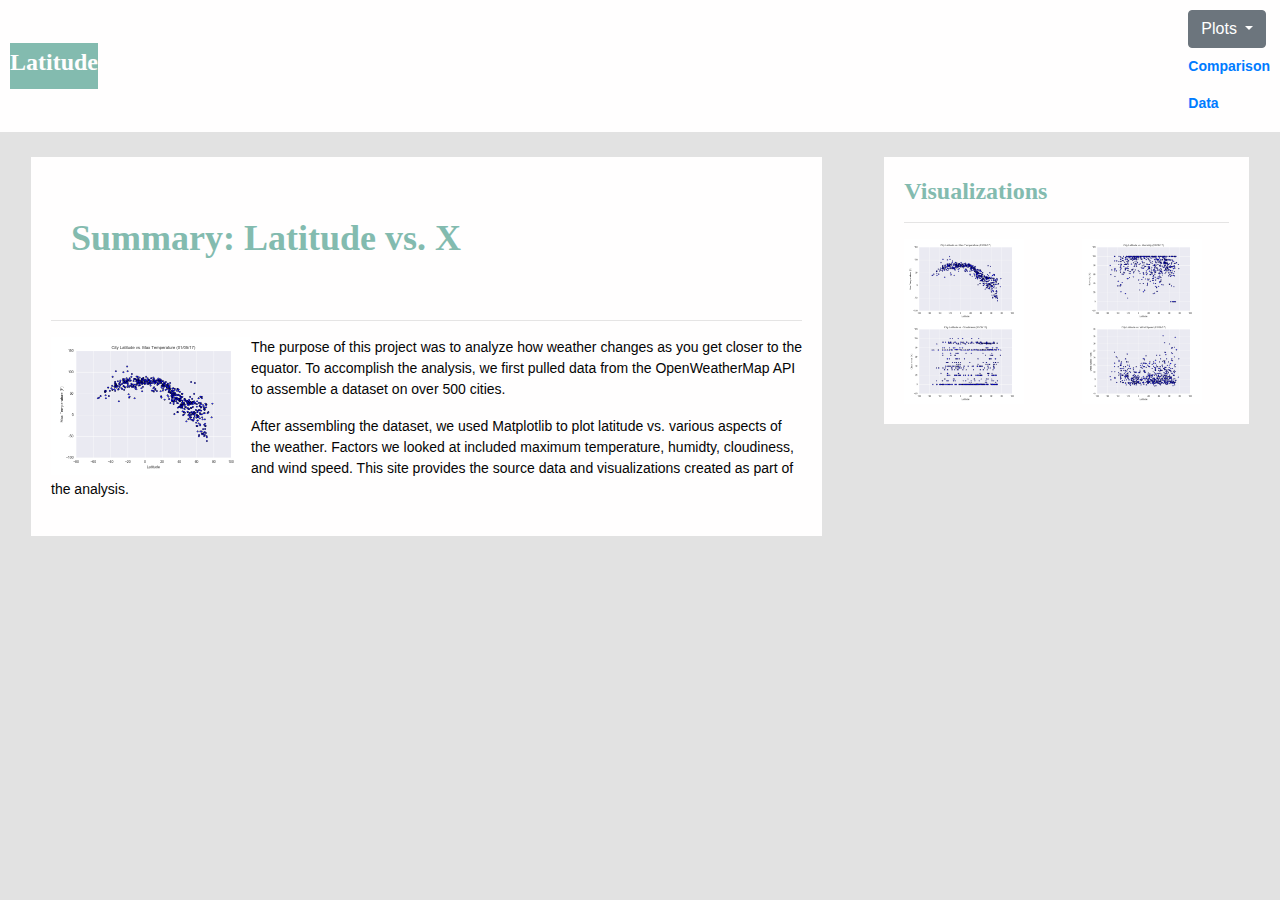
<file: index.html>
<!DOCTYPE html>
<html lang="en">
<head>
    <meta charset="UTF-8">
    <meta name="viewport" content="width=device-width, initial-scale=1.0">
    <meta http-equiv="X-UA-Compatible" content="ie=edge">
    <title>Welcome to the Latitude Webpage</title>

  <!-- Stylesheet connections -->
  <link rel="stylesheet" href="reset.css">
  <link rel="stylesheet" href="https://stackpath.bootstrapcdn.com/bootstrap/4.3.1/css/bootstrap.min.css" integrity="sha384-ggOyR0iXCbMQv3Xipma34MD+dH/1fQ784/j6cY/iJTQUOhcWr7x9JvoRxT2MZw1T" crossorigin="anonymous">  <link rel="stylesheet" href="style.css">
  <link rel="stylesheet" href="style.css">

</head>
<body>
    <!-- jQuery first, then Popper.js, then Bootstrap JS -->
    <script src="https://code.jquery.com/jquery-3.3.1.slim.min.js" integrity="sha384-q8i/X+965DzO0rT7abK41JStQIAqVgRVzpbzo5smXKp4YfRvH+8abtTE1Pi6jizo" crossorigin="anonymous"></script>
    <script src="https://cdnjs.cloudflare.com/ajax/libs/popper.js/1.14.7/umd/popper.min.js" integrity="sha384-UO2eT0CpHqdSJQ6hJty5KVphtPhzWj9WO1clHTMGa3JDZwrnQq4sF86dIHNDz0W1" crossorigin="anonymous"></script>
    <script src="https://stackpath.bootstrapcdn.com/bootstrap/4.3.1/js/bootstrap.min.js" integrity="sha384-JjSmVgyd0p3pXB1rRibZUAYoIIy6OrQ6VrjIEaFf/nJGzIxFDsf4x0xIM+B07jRM" crossorigin="anonymous"></script> 

<header>
    <div class="navbar">
        <div class="navbar-brand"><h2>Latitude</h2></div>
        <button class="navbar-toggler" type="button" data-toggle="collapse" data-target="#navbarText" aria-controls="navbarText" aria-expanded="false" aria-label="Toggle navigation">
            <span class="navbar-toggler-icon"></span>
          </button>
        <ul class="nav navbar-nav ml-auto">
            <li>
                <div class="dropdown">
                    <button class="btn btn-secondary dropdown-toggle" type="button" id="dropdownMenuButton" data-toggle="dropdown" aria-haspopup="true" aria-expanded="false">
                    Plots
                    </button>
                    <div class="dropdown-menu" aria-labelledby="dropdownMenuButton">
                    <a class="dropdown-item" href="visualization1.html">Max Temperature</a>
                    <a class="dropdown-item" href="visualization2.html">Humidity</a>
                    <a class="dropdown-item" href="visualization3.html">Cloudiness</a>
                    <a class="dropdown-item" href="visualization4.html">Wind Speed</a>
                    </div>
                </div>
            </li>
            <li>
                <a class="nav-link" href="comparison.html">Comparison</a>
            </li>
            <li>
                <a class="nav-link" href="data.html">Data</a>
            </li>
        </ul>
    </div>

</header>
<div class="container-fluid">
    <div class="row">
        <div class="col-md-12 col-lg-8">
            <div class="room">
            <h1>Summary: Latitude vs. X</h1>
            <hr>
            <img src="images/fig1.png" width="200" alt="Latitude vs Max Temperature scatterplot graph" style="float:left">
            <p>The purpose of this project was to analyze how weather changes as you get closer to the equator.  To accomplish the analysis, we first pulled data from the OpenWeatherMap API to assemble a dataset on over 500 cities.</p>
            <p>After assembling the dataset, we used Matplotlib to plot latitude vs. various aspects of the weather.  Factors we looked at included maximum temperature, humidty, cloudiness, and wind speed.  This site provides the source data and visualizations created as part of the analysis.
            </p>
            </div>
        </div>
        <div class="col-md-12 col-lg-4">
            <div class="room">
                <h2>Visualizations</h2>
                <hr>
                <div class="row">
                <div class="col-sm-6 col-md-3 col-lg-6">
                    <a href="visualization1.html"><img src="images/fig1.png" width="120" alt="Max Temperature Visualization"></a>
                </div>
                <div class="col-sm-6 col-md-3 col-lg-6">
                    <a href="visualization2.html"><img src="images/fig2.png" width="120" alt="Humidity Visualization"></a>
                </div>
                <div class="col-sm-6 col-md-3 col-lg-6">
                    <a href="visualization3.html"><img src="images/fig3.png" width="120" alt="Cloudiness Visualization"></a>
                </div>
                <div class="col-sm-6 col-md-3 col-lg-6">   
                    <a href="visualization4.html"><img src="images/fig4.png" width="120" alt="Wind Speed Visualization"></a>
                </div> 
                </div>       
            </div>
        </div>
    </div>

</div>

</body>
</html>
</file>
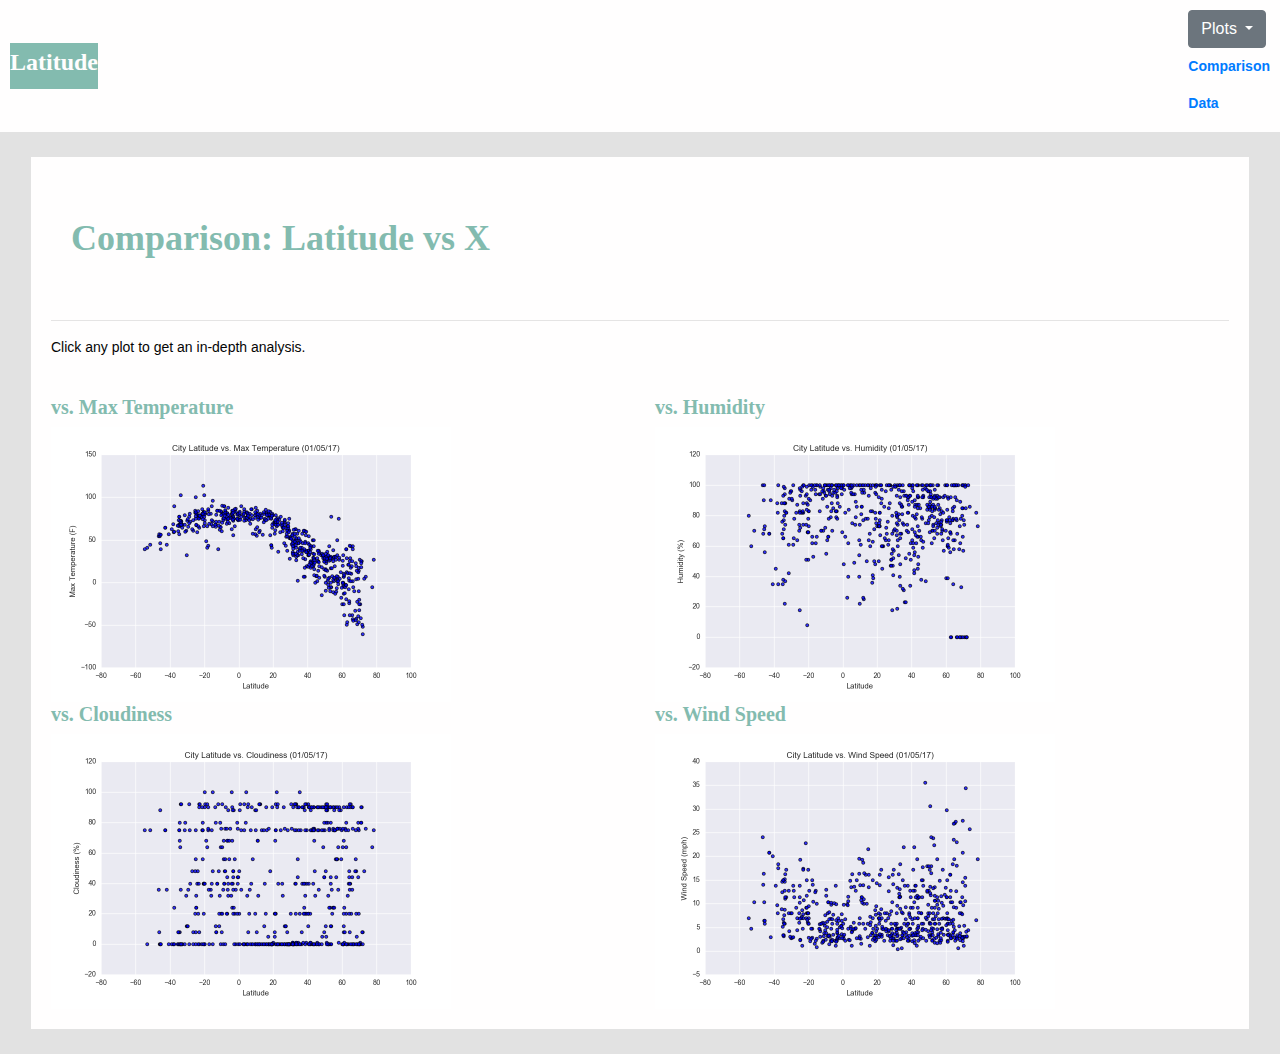
<file: comparison.html>
<!DOCTYPE html>
<html lang="en">
<head>
    <meta charset="UTF-8">
    <meta name="viewport" content="width=device-width, initial-scale=1.0">
    <meta http-equiv="X-UA-Compatible" content="ie=edge">
    <title>Comparisons</title>

  <!-- Stylesheet connections -->
  <link rel="stylesheet" href="https://stackpath.bootstrapcdn.com/bootstrap/4.3.1/css/bootstrap.min.css" integrity="sha384-ggOyR0iXCbMQv3Xipma34MD+dH/1fQ784/j6cY/iJTQUOhcWr7x9JvoRxT2MZw1T" crossorigin="anonymous">  <link rel="stylesheet" href="style.css">
  <link rel="stylesheet" href="style.css">

</head>
<body>
    <!-- jQuery first, then Popper.js, then Bootstrap JS -->
    <script src="https://code.jquery.com/jquery-3.3.1.slim.min.js" integrity="sha384-q8i/X+965DzO0rT7abK41JStQIAqVgRVzpbzo5smXKp4YfRvH+8abtTE1Pi6jizo" crossorigin="anonymous"></script>
    <script src="https://cdnjs.cloudflare.com/ajax/libs/popper.js/1.14.7/umd/popper.min.js" integrity="sha384-UO2eT0CpHqdSJQ6hJty5KVphtPhzWj9WO1clHTMGa3JDZwrnQq4sF86dIHNDz0W1" crossorigin="anonymous"></script>
    <script src="https://stackpath.bootstrapcdn.com/bootstrap/4.3.1/js/bootstrap.min.js" integrity="sha384-JjSmVgyd0p3pXB1rRibZUAYoIIy6OrQ6VrjIEaFf/nJGzIxFDsf4x0xIM+B07jRM" crossorigin="anonymous"></script> 

<header>
    <div class="navbar">
        <div class="navbar-brand"><h2>Latitude</h2></div>
        <ul class="nav navbar-nav">
            <li>
                <div class="dropdown">
                    <button class="btn btn-secondary dropdown-toggle" type="button" id="dropdownMenuButton" data-toggle="dropdown" aria-haspopup="true" aria-expanded="false">
                    Plots
                    </button>
                    <div class="dropdown-menu" aria-labelledby="dropdownMenuButton">
                    <a class="dropdown-item" href="visualization1.html">Max Temperature</a>
                    <a class="dropdown-item" href="visualization2.html">Humidity</a>
                    <a class="dropdown-item" href="visualization3.html">Cloudiness</a>
                    <a class="dropdown-item" href="visualization4.html">Wind Speed</a>
                    </div>
                </div>
            </li>
            <li>
                <a class="nav-link" href="comparison.html">Comparison</a>
            </li>
            <li>
                <a class="nav-link" href="data.html">Data</a>
            </li>
        </ul>
    </div>

</header>

  <div class="container-fluid">
    <div class="room">
        <h1>Comparison: Latitude vs X</h1>
        <hr>
        <p>Click any plot to get an in-depth analysis.</p><br />
        <div class="row">
          <div class="col-md-12 col-lg-6">
            <h4>vs. Max Temperature</h4><a href="visualization1.html"><img src="images/fig1.png" width="400" alt="Max Temperature Visualization"></a>
          </div>
          <div class="col-md-12 col-lg-6">
            <h4>vs. Humidity</h4><a href="visualization2.html"><img src="images/fig2.png" width="400" alt="Humidity Visualization"></a>
          </div>
          <div class="col-md-12 col-lg-6">
            <h4>vs. Cloudiness</h4><a href="visualization3.html"><img src="images/fig3.png" width="400" alt="Cloudiness Visualization"></a>
          </div>
          <div class="col-md-12 col-lg-6">
            <h4>vs. Wind Speed</h4><a href="visualization4.html"><img src="images/fig4.png" width="400" alt="Wind Speed Visualization"></a>
          </div>
        </div>
     </div>
  </div>
</body>
</html>
</file>
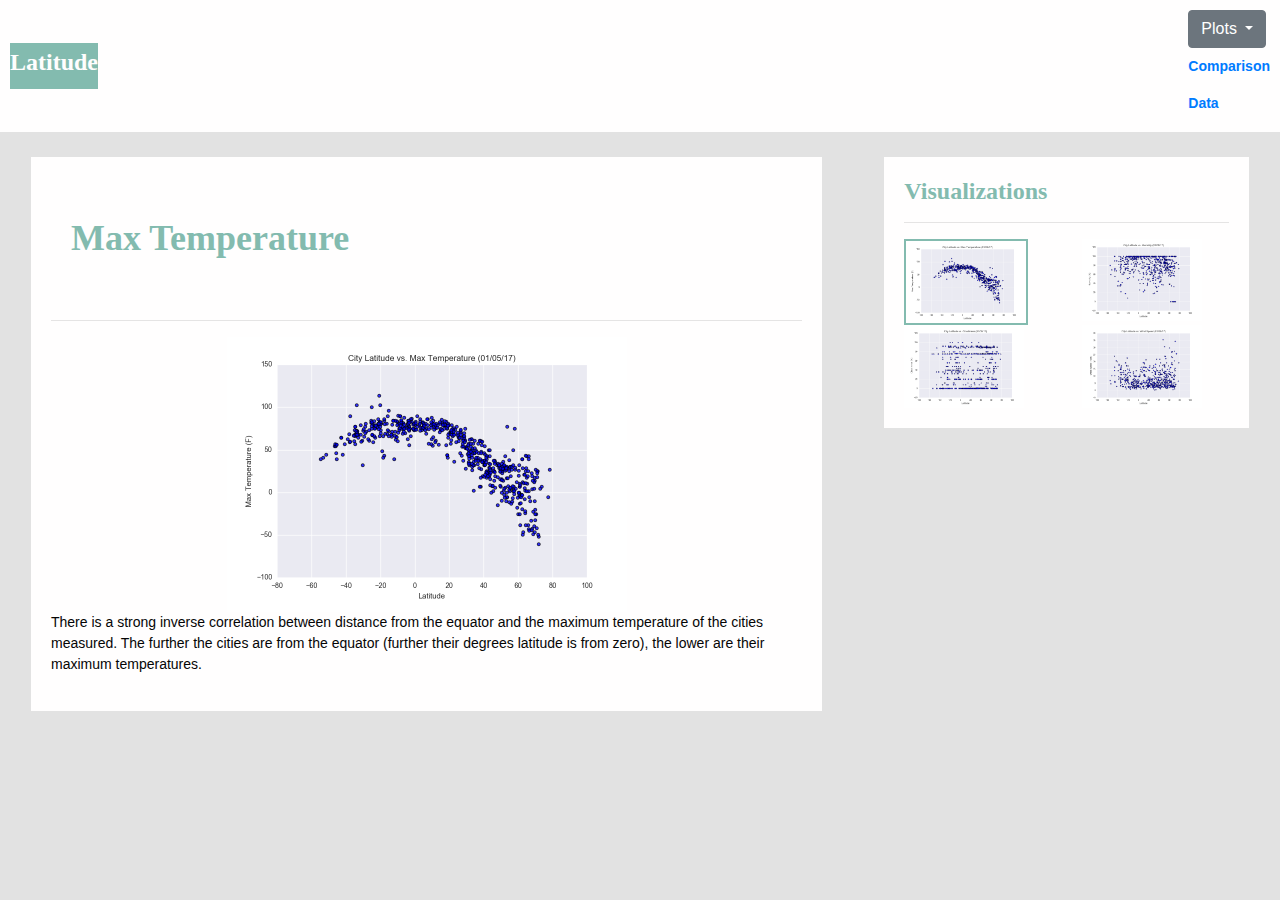
<file: visualization1.html>
<!DOCTYPE html>
<html lang="en">
<head>
    <meta charset="UTF-8">
    <meta name="viewport" content="width=device-width, initial-scale=1.0">
    <meta http-equiv="X-UA-Compatible" content="ie=edge">
    <title>Max Temperature Visualization</title>

  <!-- Stylesheet connections -->
  <link rel="stylesheet" href="reset.css">
  <link rel="stylesheet" href="https://stackpath.bootstrapcdn.com/bootstrap/4.3.1/css/bootstrap.min.css" integrity="sha384-ggOyR0iXCbMQv3Xipma34MD+dH/1fQ784/j6cY/iJTQUOhcWr7x9JvoRxT2MZw1T" crossorigin="anonymous">  <link rel="stylesheet" href="style.css">
  <link rel="stylesheet" href="style.css">

</head>
<body>
    <!-- jQuery first, then Popper.js, then Bootstrap JS -->
    <script src="https://code.jquery.com/jquery-3.3.1.slim.min.js" integrity="sha384-q8i/X+965DzO0rT7abK41JStQIAqVgRVzpbzo5smXKp4YfRvH+8abtTE1Pi6jizo" crossorigin="anonymous"></script>
    <script src="https://cdnjs.cloudflare.com/ajax/libs/popper.js/1.14.7/umd/popper.min.js" integrity="sha384-UO2eT0CpHqdSJQ6hJty5KVphtPhzWj9WO1clHTMGa3JDZwrnQq4sF86dIHNDz0W1" crossorigin="anonymous"></script>
    <script src="https://stackpath.bootstrapcdn.com/bootstrap/4.3.1/js/bootstrap.min.js" integrity="sha384-JjSmVgyd0p3pXB1rRibZUAYoIIy6OrQ6VrjIEaFf/nJGzIxFDsf4x0xIM+B07jRM" crossorigin="anonymous"></script> 

<header>
    <div class="navbar">
        <div class="navbar-brand"><h2><a href="index.html">Latitude</a></h2></div>
        <button class="navbar-toggler" type="button" data-toggle="collapse" data-target="#navbarText" aria-controls="navbarText" aria-expanded="false" aria-label="Toggle navigation">
            <span class="navbar-toggler-icon"></span>
          </button>
        <ul class="nav navbar-nav ml-auto">
            <li>
                <div class="dropdown">
                    <button class="btn btn-secondary dropdown-toggle" type="button" id="dropdownMenuButton" data-toggle="dropdown" aria-haspopup="true" aria-expanded="false">
                    Plots
                    </button>
                    <div class="dropdown-menu" aria-labelledby="dropdownMenuButton">
                    <a class="dropdown-item" href="visualization1.html">Max Temperature</a>
                    <a class="dropdown-item" href="visualization2.html">Humidity</a>
                    <a class="dropdown-item" href="visualization3.html">Cloudiness</a>
                    <a class="dropdown-item" href="visualization4.html">Wind Speed</a>
                    </div>
                </div>
            </li>
            <li>
                <a class="nav-link" href="comparison.html">Comparison</a>
            </li>
            <li>
                <a class="nav-link" href="data.html">Data</a>
            </li>
        </ul>
    </div>

</header>
<div class="container-fluid">
    <div class="row">
        <div class="col-md-12 col-lg-8">
            <div class="room">
            <h1>Max Temperature</h1>
            <hr>
            <img class="focusimage" src="images/fig1.png" width="400" alt="Latitude vs Max Temperature scatterplot graph">
            <p>There is a strong inverse correlation between distance from the equator and the maximum temperature of the cities measured.  The further the cities are from the equator (further their degrees latitude is from zero), the lower are their maximum temperatures.</p>
            </div>
        </div>
        <div class="col-md-12 col-lg-4">
            <div class="room">
                <h2>Visualizations</h2>
                <hr>
                <div class="row">
                <div class="col-sm-6 col-md-3 col-lg-6">
                    <table><tr><td class="visualization"><img src="images/fig1.png" width="120" alt="Max Temperature Visualization"></td></tr></table>
                </div>
                <div class="col-sm-6 col-md-3 col-lg-6">
                    <a href="visualization2.html"><img src="images/fig2.png" width="120" alt="Humidity Visualization"></a>
                </div>
                <div class="col-sm-6 col-md-3 col-lg-6">
                    <a href="visualization3.html"><img src="images/fig3.png" width="120" alt="Cloudiness Visualization"></a>
                </div>
                <div class="col-sm-6 col-md-3 col-lg-6">   
                    <a href="visualization4.html"><img src="images/fig4.png" width="120" alt="Wind Speed Visualization"></a>
                </div> 
                </div>       
            </div>
        </div>
    </div>

</div>

</body>
</html>
</file>
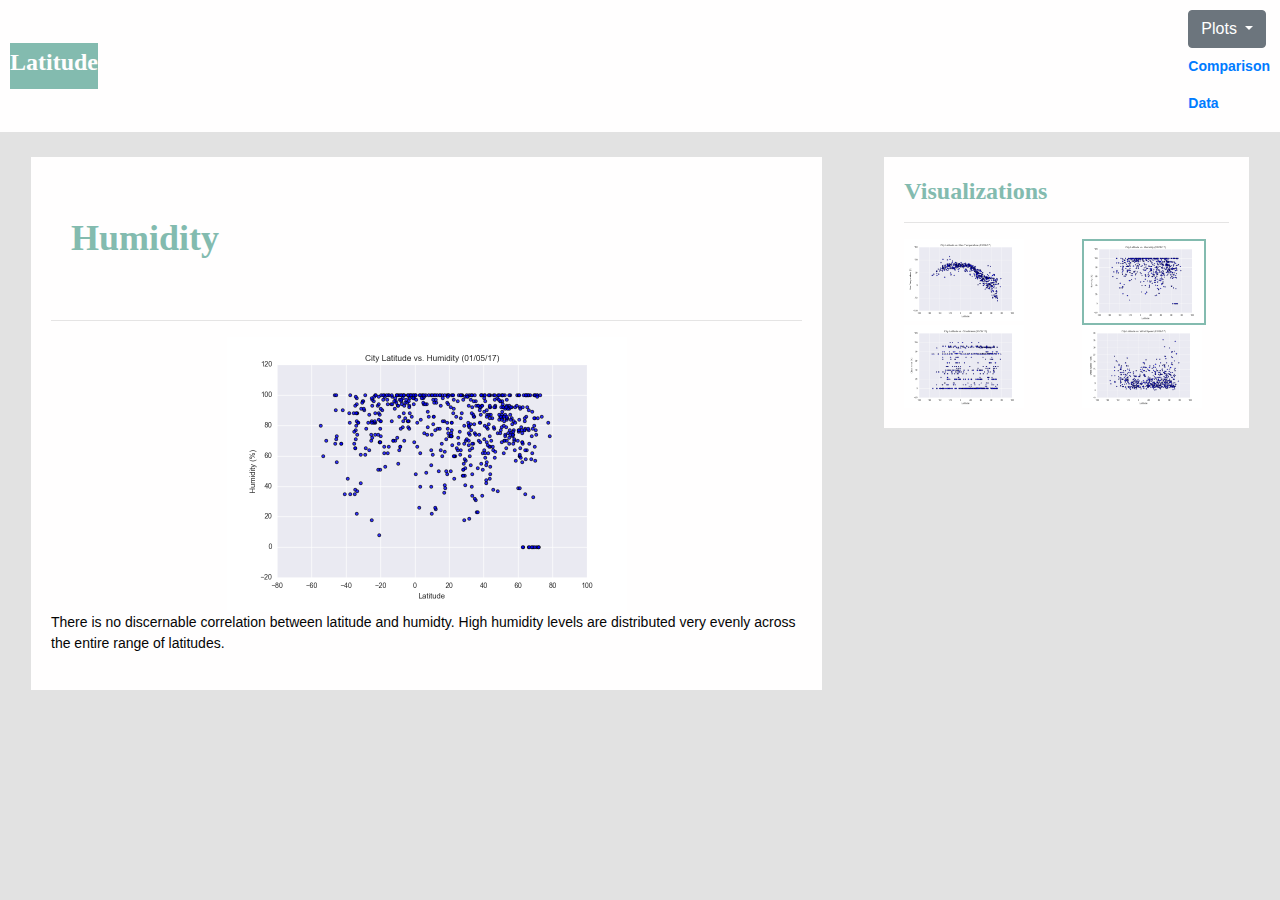
<file: visualization2.html>
<!DOCTYPE html>
<html lang="en">
<head>
    <meta charset="UTF-8">
    <meta name="viewport" content="width=device-width, initial-scale=1.0">
    <meta http-equiv="X-UA-Compatible" content="ie=edge">
    <title>Humidity Visualization</title>

  <!-- Stylesheet connections -->
  <link rel="stylesheet" href="reset.css">
  <link rel="stylesheet" href="https://stackpath.bootstrapcdn.com/bootstrap/4.3.1/css/bootstrap.min.css" integrity="sha384-ggOyR0iXCbMQv3Xipma34MD+dH/1fQ784/j6cY/iJTQUOhcWr7x9JvoRxT2MZw1T" crossorigin="anonymous">  <link rel="stylesheet" href="style.css">
  <link rel="stylesheet" href="style.css">

</head>
<body>
    <!-- jQuery first, then Popper.js, then Bootstrap JS -->
    <script src="https://code.jquery.com/jquery-3.3.1.slim.min.js" integrity="sha384-q8i/X+965DzO0rT7abK41JStQIAqVgRVzpbzo5smXKp4YfRvH+8abtTE1Pi6jizo" crossorigin="anonymous"></script>
    <script src="https://cdnjs.cloudflare.com/ajax/libs/popper.js/1.14.7/umd/popper.min.js" integrity="sha384-UO2eT0CpHqdSJQ6hJty5KVphtPhzWj9WO1clHTMGa3JDZwrnQq4sF86dIHNDz0W1" crossorigin="anonymous"></script>
    <script src="https://stackpath.bootstrapcdn.com/bootstrap/4.3.1/js/bootstrap.min.js" integrity="sha384-JjSmVgyd0p3pXB1rRibZUAYoIIy6OrQ6VrjIEaFf/nJGzIxFDsf4x0xIM+B07jRM" crossorigin="anonymous"></script> 

<header>
    <div class="navbar">
        <div class="navbar-brand"><h2><a href="index.html">Latitude</a></h2></div>
        <button class="navbar-toggler" type="button" data-toggle="collapse" data-target="#navbarText" aria-controls="navbarText" aria-expanded="false" aria-label="Toggle navigation">
            <span class="navbar-toggler-icon"></span>
          </button>
        <ul class="nav navbar-nav ml-auto">
            <li>
                <div class="dropdown">
                    <button class="btn btn-secondary dropdown-toggle" type="button" id="dropdownMenuButton" data-toggle="dropdown" aria-haspopup="true" aria-expanded="false">
                    Plots
                    </button>
                    <div class="dropdown-menu" aria-labelledby="dropdownMenuButton">
                    <a class="dropdown-item" href="visualization1.html">Max Temperature</a>
                    <a class="dropdown-item" href="visualization2.html">Humidity</a>
                    <a class="dropdown-item" href="visualization3.html">Cloudiness</a>
                    <a class="dropdown-item" href="visualization4.html">Wind Speed</a>
                    </div>
                </div>
            </li>
            <li>
                <a class="nav-link" href="comparison.html">Comparison</a>
            </li>
            <li>
                <a class="nav-link" href="data.html">Data</a>
            </li>
        </ul>
    </div>

</header>
<div class="container-fluid">
    <div class="row">
        <div class="col-md-12 col-lg-8">
            <div class="room">
            <h1>Humidity</h1>
            <hr>
            <img class="focusimage" src="images/fig2.png" width="400" alt="Latitude vs Max Temperature scatterplot graph">
            <p>There is no discernable correlation between latitude and humidty.  High humidity levels are distributed very evenly across the entire range of latitudes.</p>
            </div>
        </div>
        <div class="col-md-12 col-lg-4">
            <div class="room">
                <h2>Visualizations</h2>
                <hr>
                <div class="row">
                <div class="col-sm-6 col-md-3 col-lg-6">
                    <a href="visualization1.html"><img src="images/fig1.png" width="120" alt="Max Temperature Visualization"></a>
                </div>
                <div class="col-sm-6 col-md-3 col-lg-6">
                    <table><tr><td class="visualization"><img src="images/fig2.png" width="120" alt="Humidity Visualization"></td></tr></table>
                </div>
                <div class="col-sm-6 col-md-3 col-lg-6">
                    <a href="visualization3.html"><img src="images/fig3.png" width="120" alt="Cloudiness Visualization"></a>
                </div>
                <div class="col-sm-6 col-md-3 col-lg-6">   
                    <a href="visualization4.html"><img src="images/fig4.png" width="120" alt="Wind Speed Visualization"></a>
                </div> 
                </div>       
            </div>
        </div>
    </div>

</div>

</body>
</html>
</file>
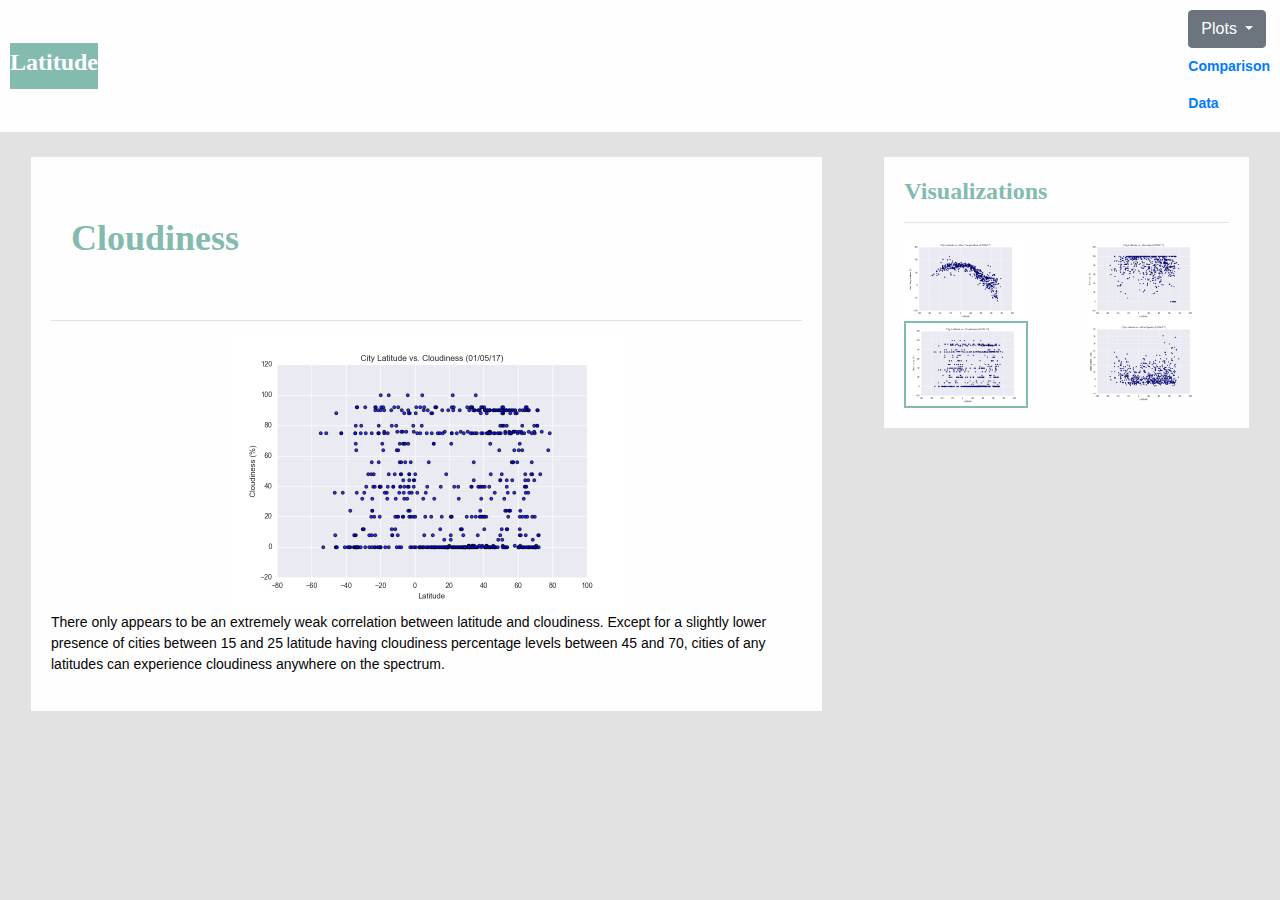
<file: visualization3.html>
<!DOCTYPE html>
<html lang="en">
<head>
    <meta charset="UTF-8">
    <meta name="viewport" content="width=device-width, initial-scale=1.0">
    <meta http-equiv="X-UA-Compatible" content="ie=edge">
    <title>Cloudiness Visualization</title>

  <!-- Stylesheet connections -->
  <link rel="stylesheet" href="reset.css">
  <link rel="stylesheet" href="https://stackpath.bootstrapcdn.com/bootstrap/4.3.1/css/bootstrap.min.css" integrity="sha384-ggOyR0iXCbMQv3Xipma34MD+dH/1fQ784/j6cY/iJTQUOhcWr7x9JvoRxT2MZw1T" crossorigin="anonymous">  <link rel="stylesheet" href="style.css">
  <link rel="stylesheet" href="style.css">

</head>
<body>
    <!-- jQuery first, then Popper.js, then Bootstrap JS -->
    <script src="https://code.jquery.com/jquery-3.3.1.slim.min.js" integrity="sha384-q8i/X+965DzO0rT7abK41JStQIAqVgRVzpbzo5smXKp4YfRvH+8abtTE1Pi6jizo" crossorigin="anonymous"></script>
    <script src="https://cdnjs.cloudflare.com/ajax/libs/popper.js/1.14.7/umd/popper.min.js" integrity="sha384-UO2eT0CpHqdSJQ6hJty5KVphtPhzWj9WO1clHTMGa3JDZwrnQq4sF86dIHNDz0W1" crossorigin="anonymous"></script>
    <script src="https://stackpath.bootstrapcdn.com/bootstrap/4.3.1/js/bootstrap.min.js" integrity="sha384-JjSmVgyd0p3pXB1rRibZUAYoIIy6OrQ6VrjIEaFf/nJGzIxFDsf4x0xIM+B07jRM" crossorigin="anonymous"></script> 

<header>
    <div class="navbar">
        <div class="navbar-brand"><h2>Latitude</h2></div>
        <button class="navbar-toggler" type="button" data-toggle="collapse" data-target="#navbarText" aria-controls="navbarText" aria-expanded="false" aria-label="Toggle navigation">
            <span class="navbar-toggler-icon"></span>
          </button>
        <ul class="nav navbar-nav ml-auto">
            <li>
                <div class="dropdown">
                    <button class="btn btn-secondary dropdown-toggle" type="button" id="dropdownMenuButton" data-toggle="dropdown" aria-haspopup="true" aria-expanded="false">
                    Plots
                    </button>
                    <div class="dropdown-menu" aria-labelledby="dropdownMenuButton">
                    <a class="dropdown-item" href="visualization1.html">Max Temperature</a>
                    <a class="dropdown-item" href="visualization2.html">Humidity</a>
                    <a class="dropdown-item" href="visualization3.html">Cloudiness</a>
                    <a class="dropdown-item" href="visualization4.html">Wind Speed</a>
                    </div>
                </div>
            </li>
            <li>
                <a class="nav-link" href="comparison.html">Comparison</a>
            </li>
            <li>
                <a class="nav-link" href="data.html">Data</a>
            </li>
        </ul>
    </div>

</header>
<div class="container-fluid">
    <div class="row">
        <div class="col-md-12 col-lg-8">
            <div class="room">
            <h1>Cloudiness</h1>
            <hr>
            <img class="focusimage" src="images/fig3.png" width="400" alt="Latitude vs Max Temperature scatterplot graph">
            <p>There only appears to be an extremely weak correlation between latitude and cloudiness. Except for a slightly lower presence of cities between 15 and 25 latitude having cloudiness percentage levels between 45 and 70, cities of any latitudes can experience cloudiness anywhere on the spectrum.</p>
            </div>
        </div>
        <div class="col-md-12 col-lg-4">
            <div class="room">
                <h2>Visualizations</h2>
                <hr>
                <div class="row">
                <div class="col-sm-6 col-md-3 col-lg-6">
                    <a href="visualization1.html"><img src="images/fig1.png" width="120" alt="Max Temperature Visualization"></a>
                </div>
                <div class="col-sm-6 col-md-3 col-lg-6">
                    <a href="visualization2.html"><img src="images/fig2.png" width="120" alt="Humidity Visualization"></a>
                </div>
                <div class="col-sm-6 col-md-3 col-lg-6">
                    <table><tr><td class="visualization"><img src="images/fig3.png" width="120" alt="Cloudiness Visualization"></td></tr></table>
                </div>
                <div class="col-sm-6 col-md-3 col-lg-6">   
                    <a href="visualization4.html"><img src="images/fig4.png" width="120" alt="Wind Speed Visualization"></a>
                </div> 
                </div>       
            </div>
        </div>
    </div>

</div>

</body>
</html>
</file>
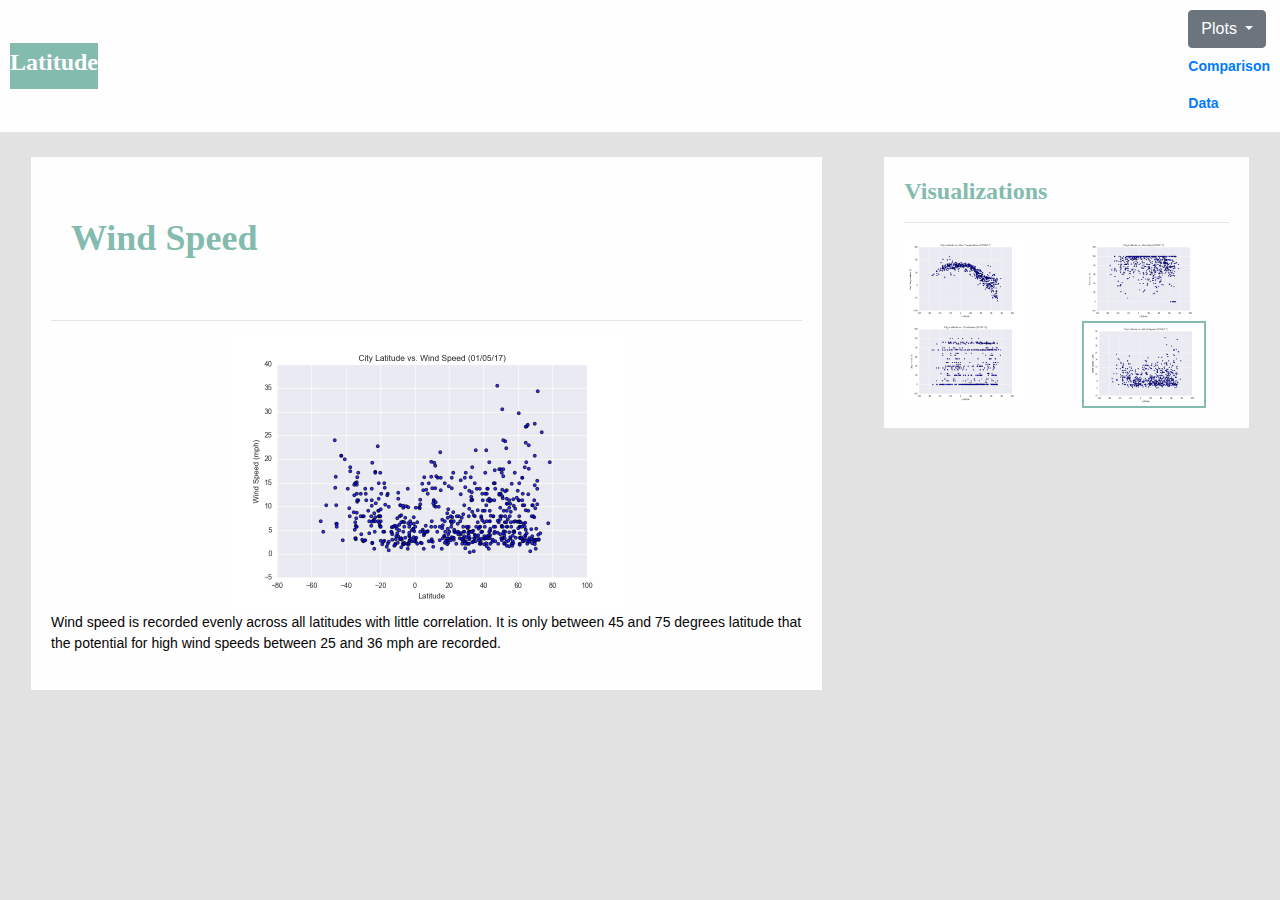
<file: visualization4.html>
<!DOCTYPE html>
<html lang="en">
<head>
    <meta charset="UTF-8">
    <meta name="viewport" content="width=device-width, initial-scale=1.0">
    <meta http-equiv="X-UA-Compatible" content="ie=edge">
    <title>Wind Speed Visualization</title>

  <!-- Stylesheet connections -->
  <link rel="stylesheet" href="reset.css">
  <link rel="stylesheet" href="https://stackpath.bootstrapcdn.com/bootstrap/4.3.1/css/bootstrap.min.css" integrity="sha384-ggOyR0iXCbMQv3Xipma34MD+dH/1fQ784/j6cY/iJTQUOhcWr7x9JvoRxT2MZw1T" crossorigin="anonymous">  <link rel="stylesheet" href="style.css">
  <link rel="stylesheet" href="style.css">

</head>
<body>
    <!-- jQuery first, then Popper.js, then Bootstrap JS -->
    <script src="https://code.jquery.com/jquery-3.3.1.slim.min.js" integrity="sha384-q8i/X+965DzO0rT7abK41JStQIAqVgRVzpbzo5smXKp4YfRvH+8abtTE1Pi6jizo" crossorigin="anonymous"></script>
    <script src="https://cdnjs.cloudflare.com/ajax/libs/popper.js/1.14.7/umd/popper.min.js" integrity="sha384-UO2eT0CpHqdSJQ6hJty5KVphtPhzWj9WO1clHTMGa3JDZwrnQq4sF86dIHNDz0W1" crossorigin="anonymous"></script>
    <script src="https://stackpath.bootstrapcdn.com/bootstrap/4.3.1/js/bootstrap.min.js" integrity="sha384-JjSmVgyd0p3pXB1rRibZUAYoIIy6OrQ6VrjIEaFf/nJGzIxFDsf4x0xIM+B07jRM" crossorigin="anonymous"></script> 

<header>
    <div class="navbar">
        <div class="navbar-brand"><h2><a href="index.html">Latitude</a></h2></div>
        <button class="navbar-toggler" type="button" data-toggle="collapse" data-target="#navbarText" aria-controls="navbarText" aria-expanded="false" aria-label="Toggle navigation">
            <span class="navbar-toggler-icon"></span>
          </button>
        <ul class="nav navbar-nav ml-auto">
            <li>
                <div class="dropdown">
                    <button class="btn btn-secondary dropdown-toggle" type="button" id="dropdownMenuButton" data-toggle="dropdown" aria-haspopup="true" aria-expanded="false">
                    Plots
                    </button>
                    <div class="dropdown-menu" aria-labelledby="dropdownMenuButton">
                    <a class="dropdown-item" href="visualization1.html">Max Temperature</a>
                    <a class="dropdown-item" href="visualization2.html">Humidity</a>
                    <a class="dropdown-item" href="visualization3.html">Cloudiness</a>
                    <a class="dropdown-item" href="visualization4.html">Wind Speed</a>
                    </div>
                </div>
            </li>
            <li>
                <a class="nav-link" href="comparison.html">Comparison</a>
            </li>
            <li>
                <a class="nav-link" href="data.html">Data</a>
            </li>
        </ul>
    </div>

</header>
<div class="container-fluid">
    <div class="row">
        <div class="col-md-12 col-lg-8">
            <div class="room">
            <h1>Wind Speed</h1>
            <hr>
            <img class="focusimage" src="images/fig4.png" width="400" alt="Latitude vs Max Temperature scatterplot graph">
            <p>Wind speed is recorded evenly across all latitudes with little correlation.  It is only between 45 and 75 degrees latitude that the potential for high wind speeds between 25 and 36 mph are recorded.</p>
            </div>
        </div>
        <div class="col-md-12 col-lg-4">
            <div class="room">
                <h2>Visualizations</h2>
                <hr>
                <div class="row">
                <div class="col-sm-6 col-md-3 col-lg-6">
                    <a href="visualization1.html"><img src="images/fig1.png" width="120" alt="Max Temperature Visualization"></a>
                </div>
                <div class="col-sm-6 col-md-3 col-lg-6">
                    <a href="visualization2.html"><img src="images/fig2.png" width="120" alt="Humidity Visualization"></a>
                </div>
                <div class="col-sm-6 col-md-3 col-lg-6">
                    <a href="visualization3.html"><img src="images/fig3.png" width="120" alt="Cloudiness Visualization"></a>
                </div>
                <div class="col-sm-6 col-md-3 col-lg-6">   
                    <table><tr><td class="visualization"><img src="images/fig4.png" width="120" alt="Wind Speed Visualization"></td></tr></table>
                </div> 
                </div>       
            </div>
        </div>
    </div>

</div>

</body>
</html>
</file>
<file: style.css>
/* Styling for HTML elements */
body {
  padding: 0;
  margin: 0;
  font-family: Arial, Helvetica, sans-serif;
  font-size: 14px;
  line-height: 150%;
  color: #050505;
  background: #e2e2e2;
}

header {
  background: #fffefe;
}


h1 {
  color:#83bbaf;
  padding: 40px 20px;
  margin: 0px;
  margin-bottom: 20px;
  font-family: Georgia, 'Times New Roman', Times, serif;
  font-size: 36px;
  font-weight: bold;
}

h2 {
  color:#83bbaf;
  font-family: Georgia, 'Times New Roman', Times, serif;
  font-size: 24px;
  font-weight: bold;
}

h4 {
  color:#83bbaf;
  font-family: Georgia, 'Times New Roman', Times, serif;
  font-size: 20px;
  font-weight: bold;
}

li {
  display: block;
}


/* Selecting elements by class */

.navbar{
  color: #000000;
  align-content: center; 
  align-items: right;
  padding: 10px;
}

.navbar-brand{
  background-color: #83bbaf;
}

.navbar-brand a {
  color: #fffefe;
}

.navbar-brand h2{
  color:#fffefe;
}

.room {
  margin: 25px 16px;
  padding: 20px;
  background-color: #fffefe;
}

.nav-link{
  font-weight: bold;
}

.focusimage{
  clear: both;
  display: block;
  margin-left: auto;
  margin-right: auto;
}

.visualization{
  border: 2px solid #83bbaf;;
}


.dataframe
	{padding-top:1px;
	padding-right:1px;
	padding-left:1px;
	mso-ignore:padding;
	color:black;
	font-size:11.0pt;
	font-weight:400;
	font-style:normal;
	text-decoration:none;
	font-family:Calibri, sans-serif;
	mso-font-charset:0;
	mso-number-format:General;
	text-align:general;
	vertical-align:bottom;
	mso-background-source:auto;
	mso-pattern:auto;
	white-space:nowrap;}


  @media (max-width: 570px) {

    .navbar {
      padding: 5px;
    }

    .room {
      margin: 15px 4px;
      padding: 5px;
    }

  }
</file>
